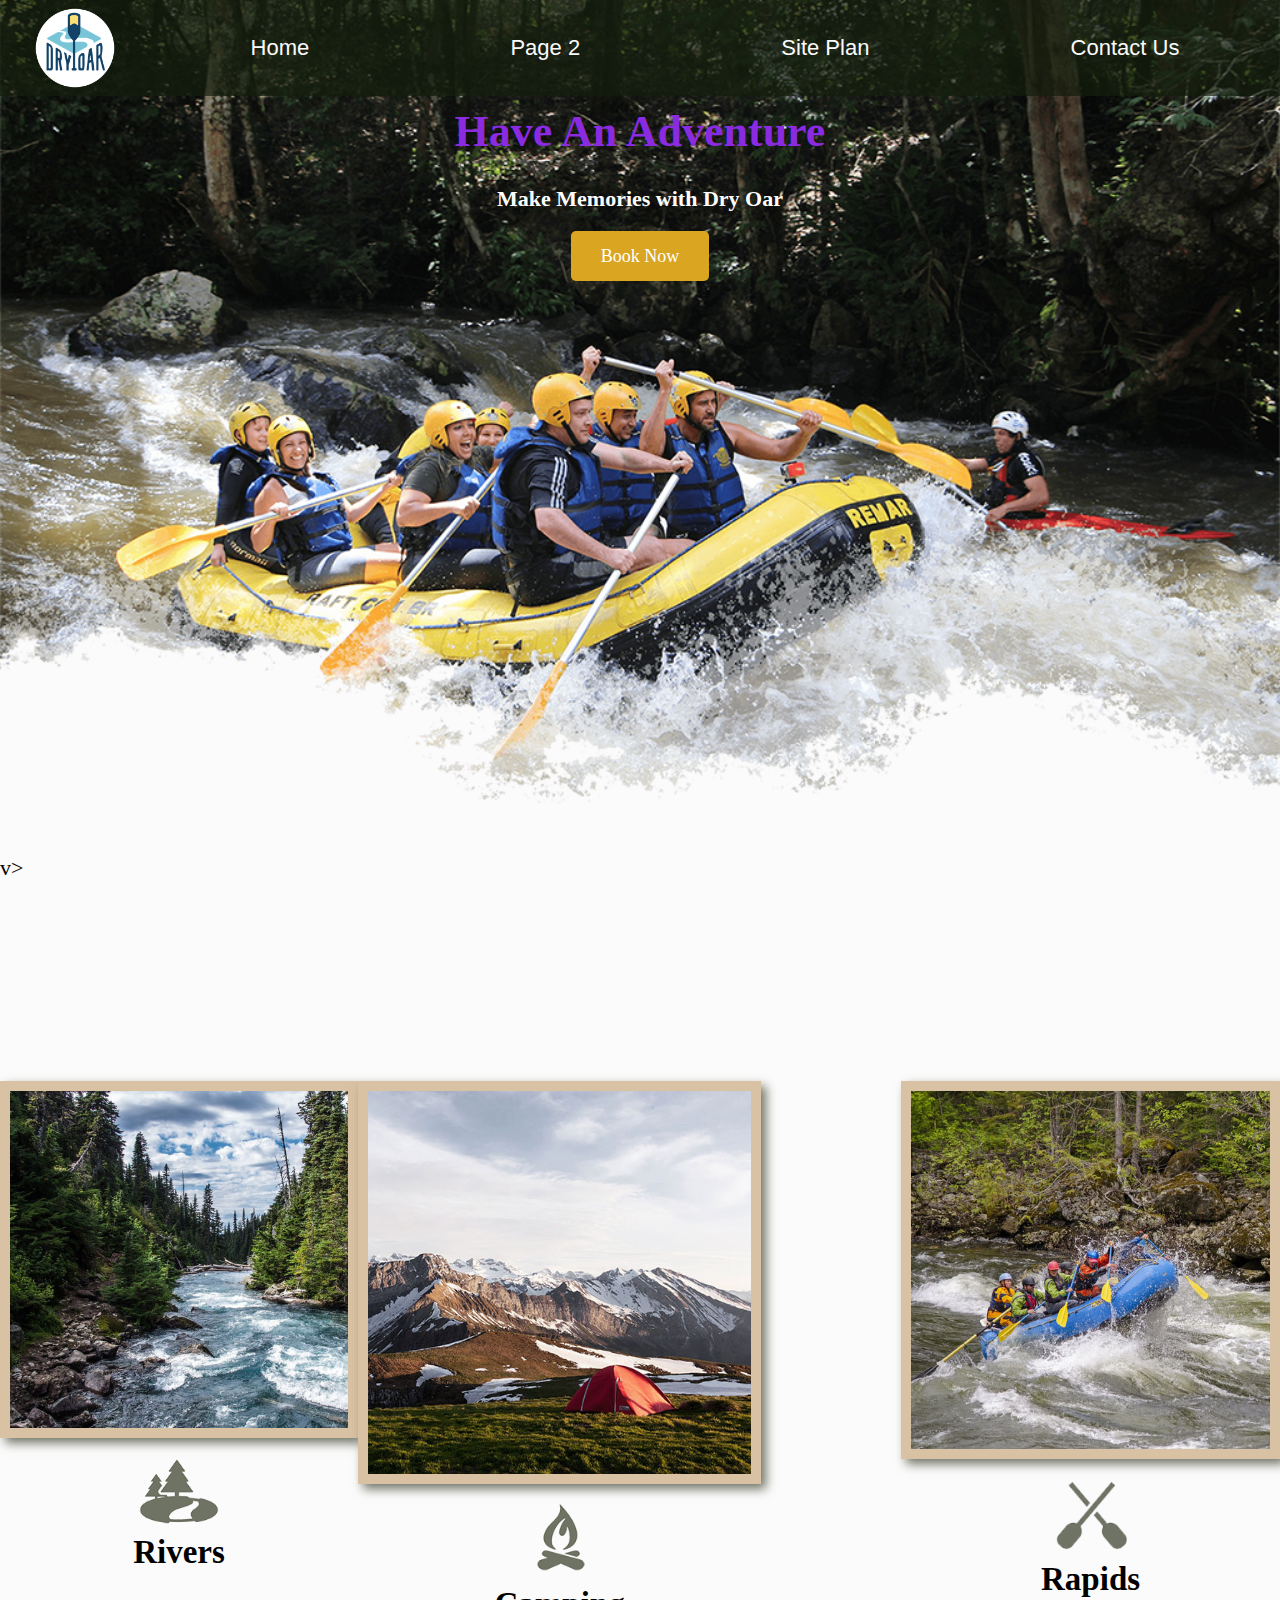
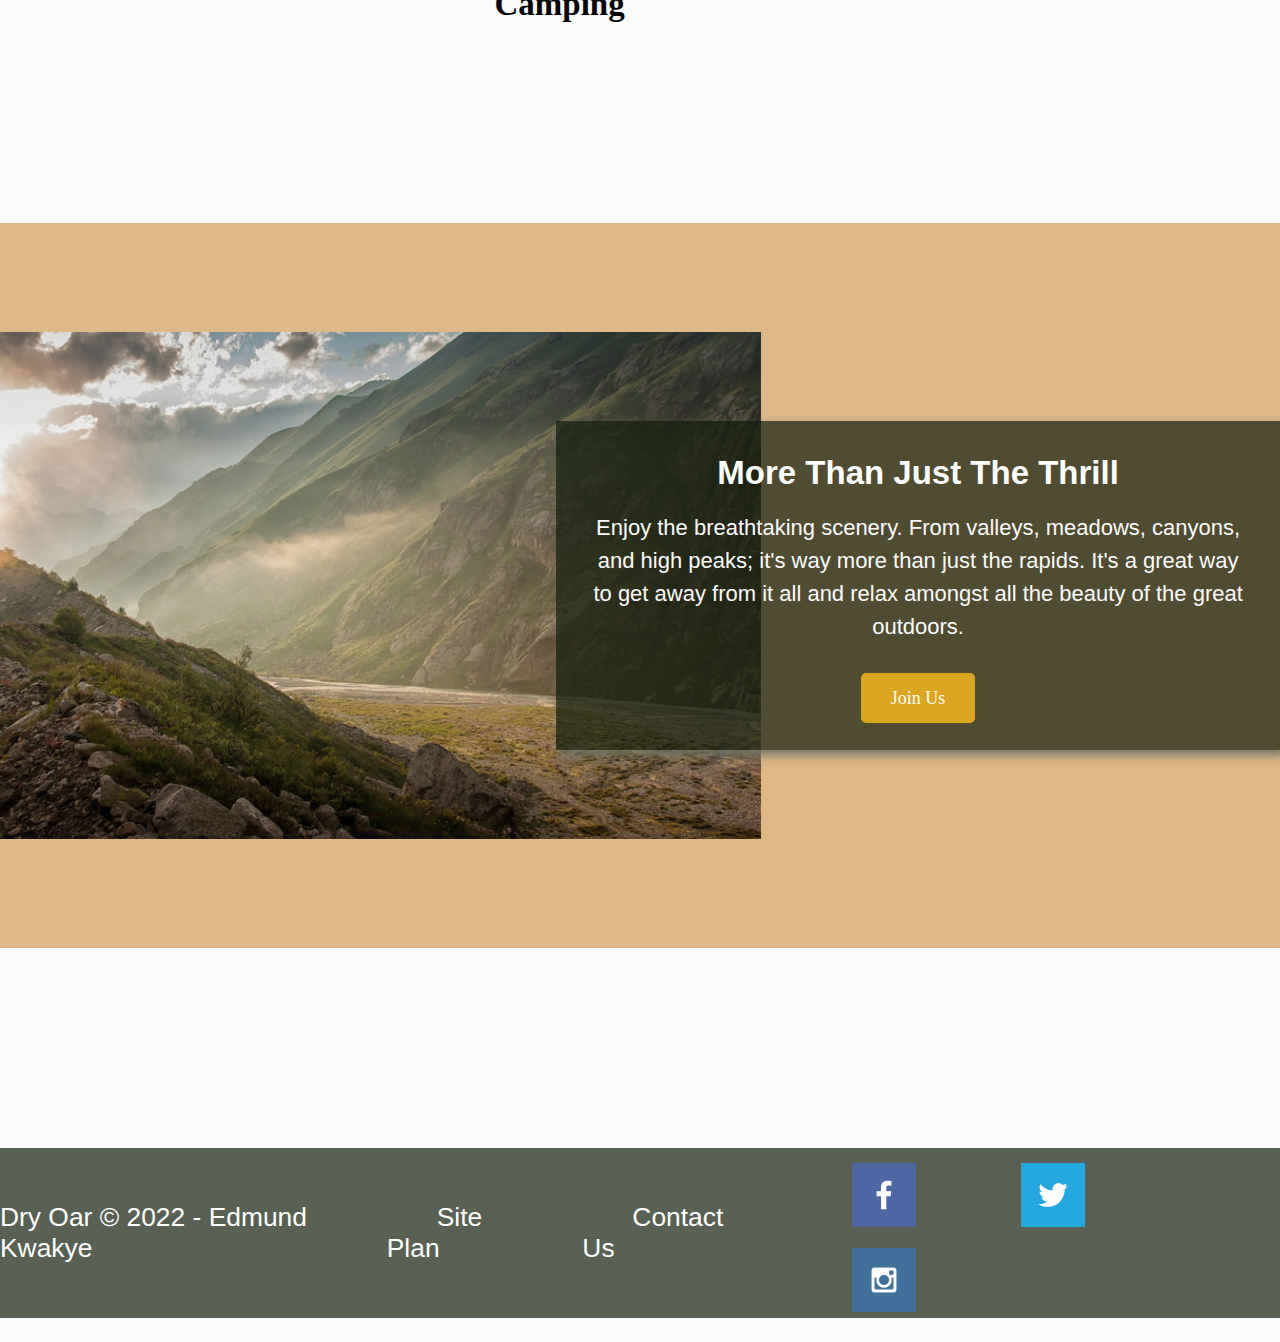
<file: wwr/index.html>
<!DOCTYPE html>
<html lang="en">
<head>
    <link rel="stylesheet" href="styles/style.css">
    <meta charset="UTF-8">
    <meta http-equiv="X-UA-Compatible" content="IE=edge">
    <meta name="viewport" content="width=device-width, initial-scale=1.0">
    <title>Whitewater Rafting Vacations | Dry Oar Boating | Home</title>
</head>
<body>
    <div id="content">
        <header>
            <a id="logo_link" href="index.html">
                <img class="logo" src="images/logo.png" alt="Dry Oar Logo">
            </a>
            <nav>
                <a href="index.html">Home</a>
                <a href="river.html">Page 2</a>
                <a href="site-plan-rafting.html">Site Plan</a>
                <a href="contactus.html">Contact Us</a>
            </nav>
        </header>
    
<div id="hero">
    <div id="hero-box">
        <img id="hero-img" src="images/hero.png" alt="People enjoying white water rafting">
    </div>
    <section id="hero-msg">
        <h1 class="home-title">Have An Adventure</h1>
        <h4>Make Memories with Dry Oar</h4>
        <div class="button-box">
            <a class="book" href="rates.html">Book Now</a>
        </div>
    </section>
  </div>v>
  <main class="home-grid">
    <section class="rivers-card">
        <img class="card-img" src="images/rivers.jpg" alt="river in forest">
        <img class="icon" src="images/river_icon.png" alt="river icon">
        <h2>Rivers</h2>
    </section>
    <section class="camping-card">
        <img class="card-img" src="images/camping.jpg" alt="tent in mountains">
        <img class="icon" src="images/fire_icon.png" alt="fire icon">
        <h2>Camping</h2>
    </section>
    <section class="rapids-card">
        <img class="card-img" src="images/rapids.jpg" alt="rafting boat">
        <img class="icon" src="images/oars.png" alt="oars icon">
        <h2>Rapids</h2>
    </section>
    <div id="background"></div>
    <img class="mountains" src="images/mountains.jpg" alt="Misty mountains">
    <section class="msg">
        <h2>More Than Just The Thrill</h2>
        <p>Enjoy the breathtaking scenery. From valleys, meadows, canyons, and high peaks; it's way more than just the rapids. It's a great way to get away from it all and relax amongst all the beauty of the great outdoors. </p>
        <a class='join' href="rivers.html">Join Us</a>
    </section>
</main>
<footer>
    <p>Dry Oar © 2022 - Edmund Kwakye</p>
    <p><a href="site-plan-rafting.html">Site Plan</a></p>
    <p><a href="contactus.html">Contact Us</a></p>
    <div class="social">
        <a href="https://facebook.com" target="_blank">
            <img src="images/facebook.png" alt="fb icon">
        </a>
        <a href="https://twitter.com" target="_blank">
            <img src="images/twitter.png" alt="twitter icon">
        </a>
        <a href="https://instagram.com" target="_blank">
            <img src="images/instagram.png" alt="instagram icon">
        </a>
    </div>
</footer>
    </div>
</body>
</html>
</file>
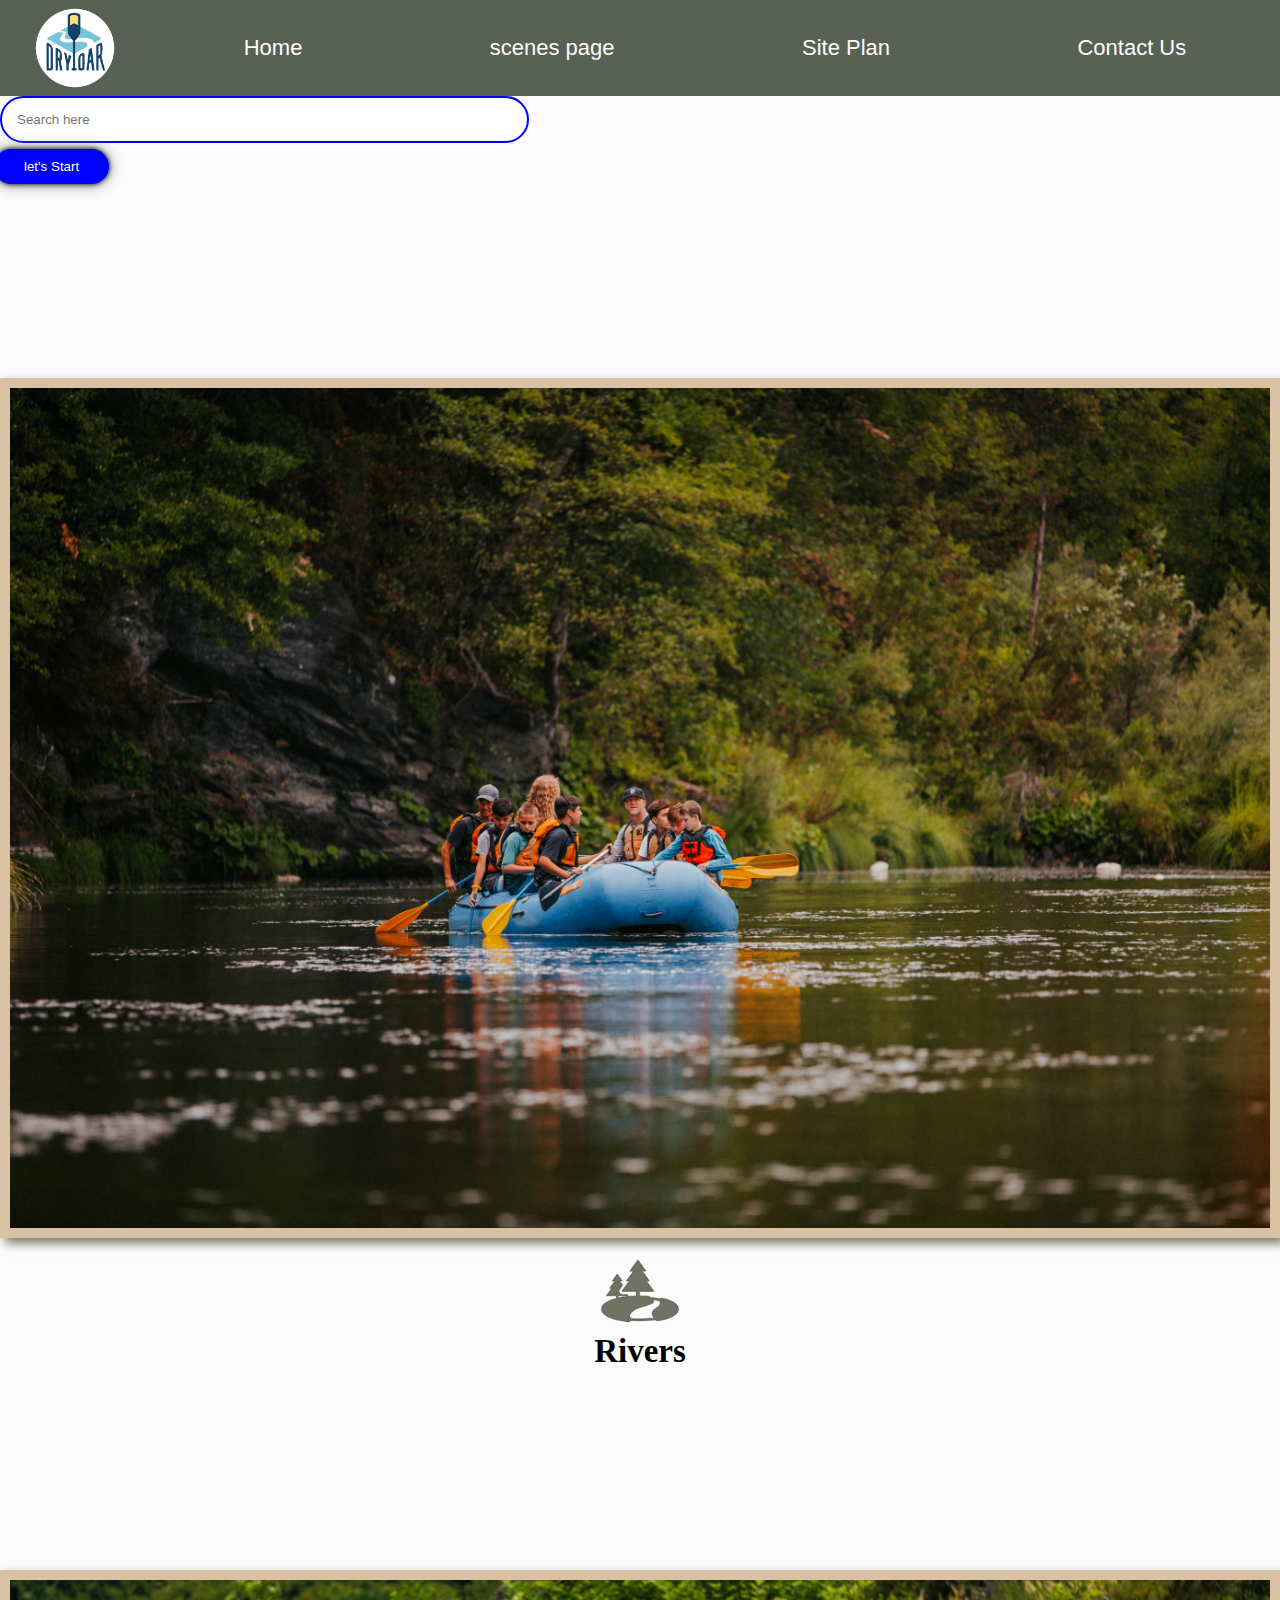
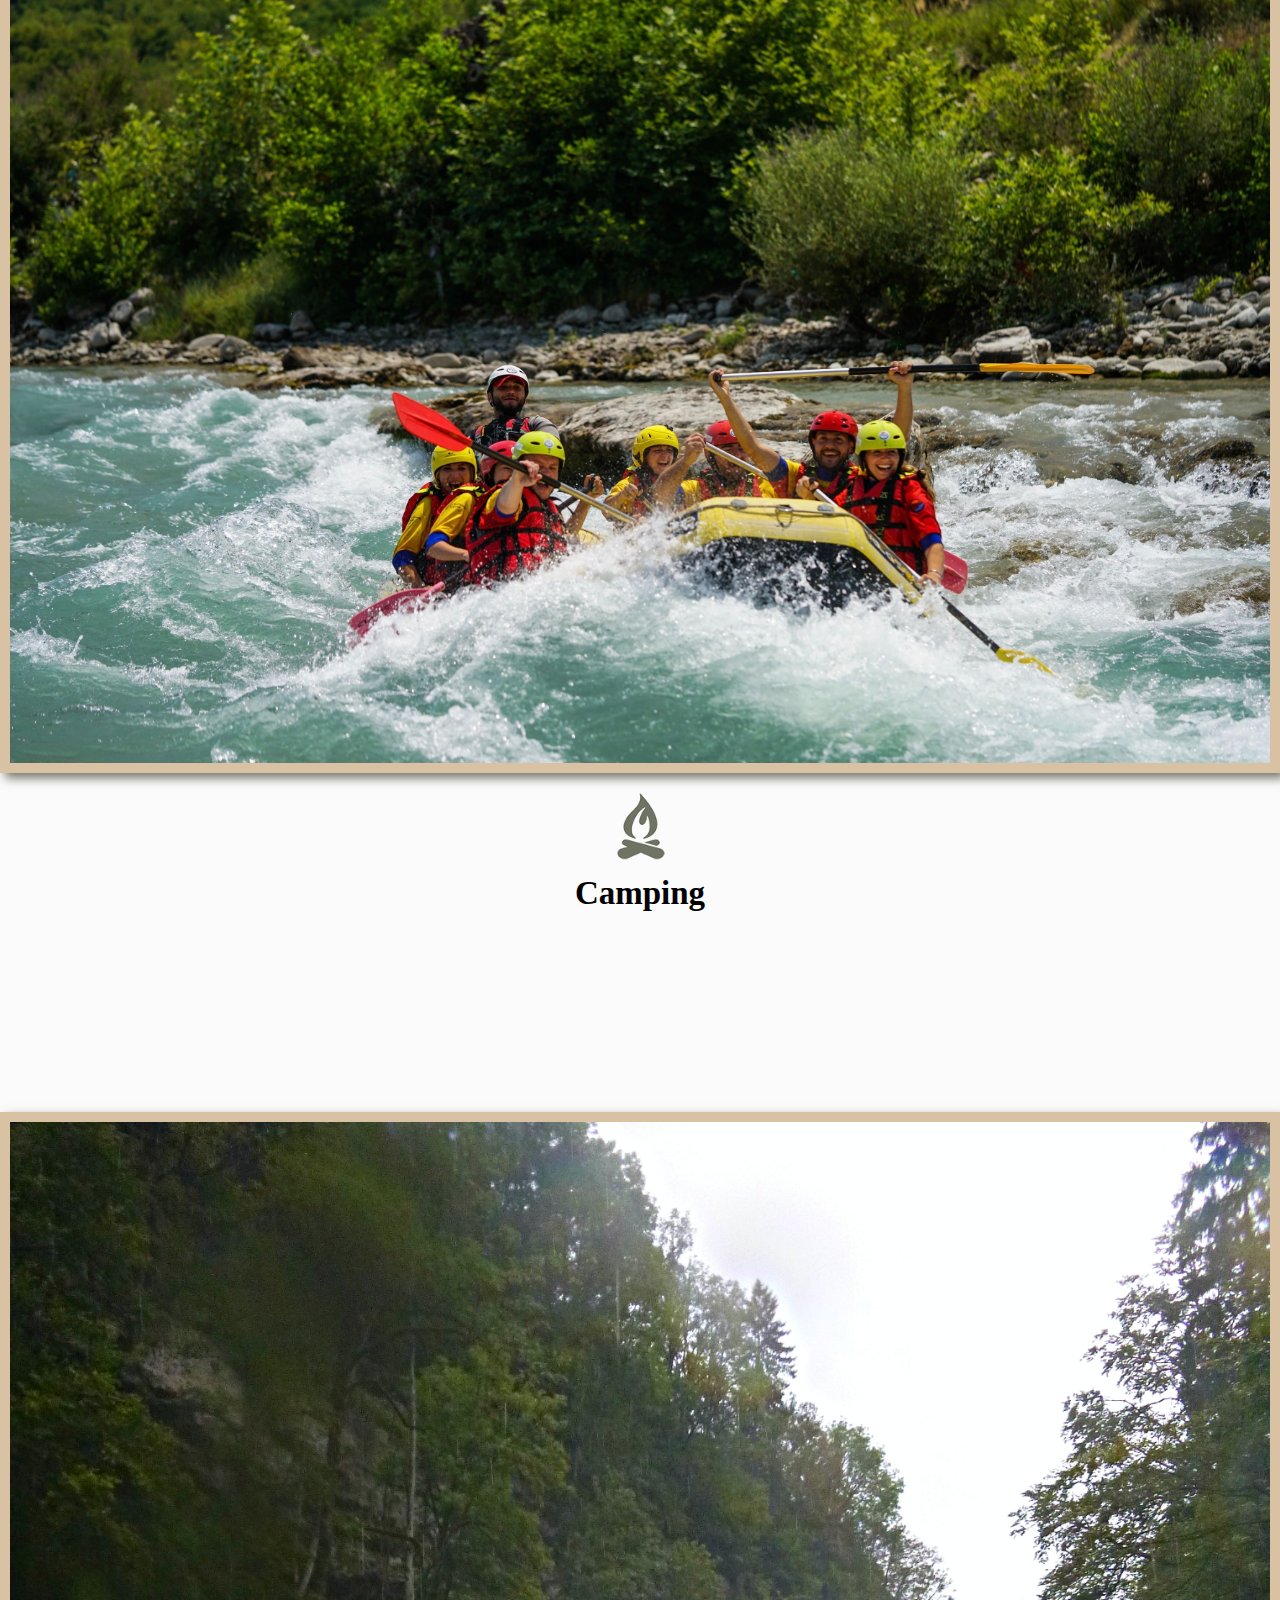
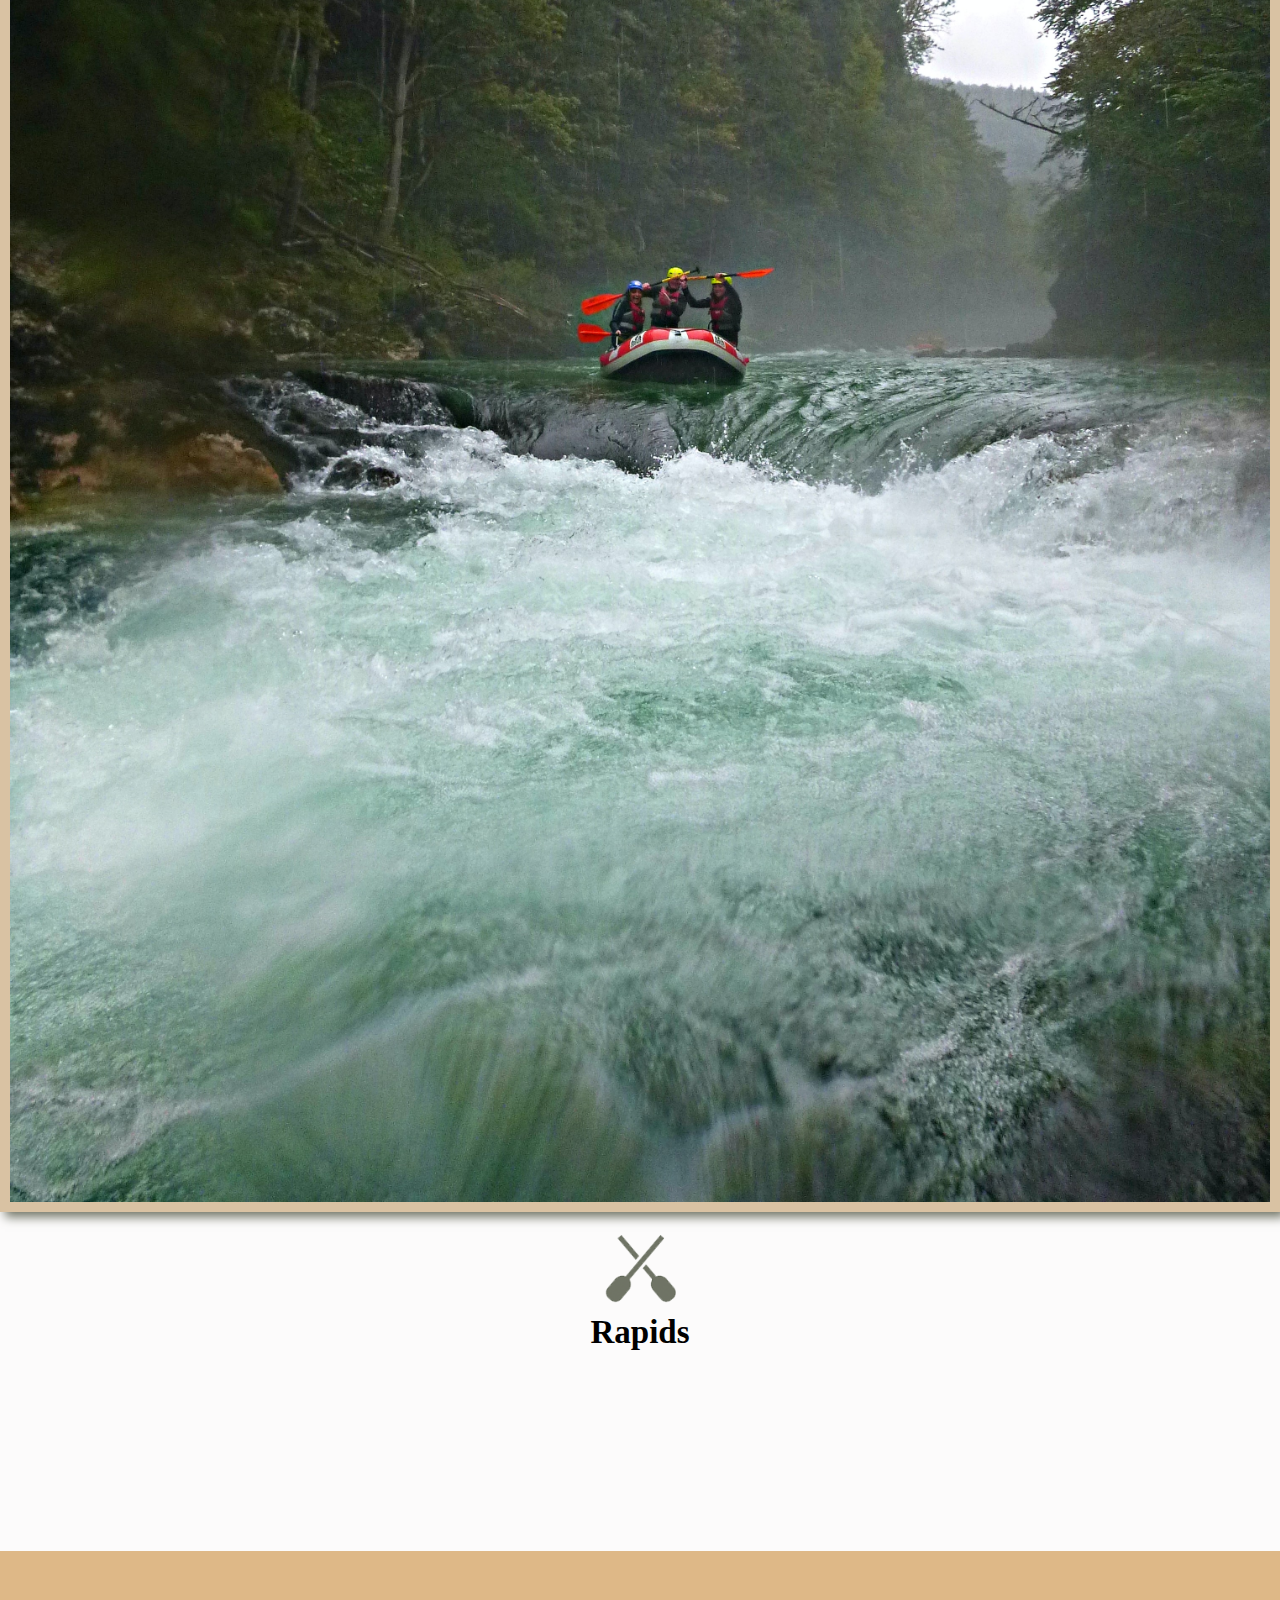
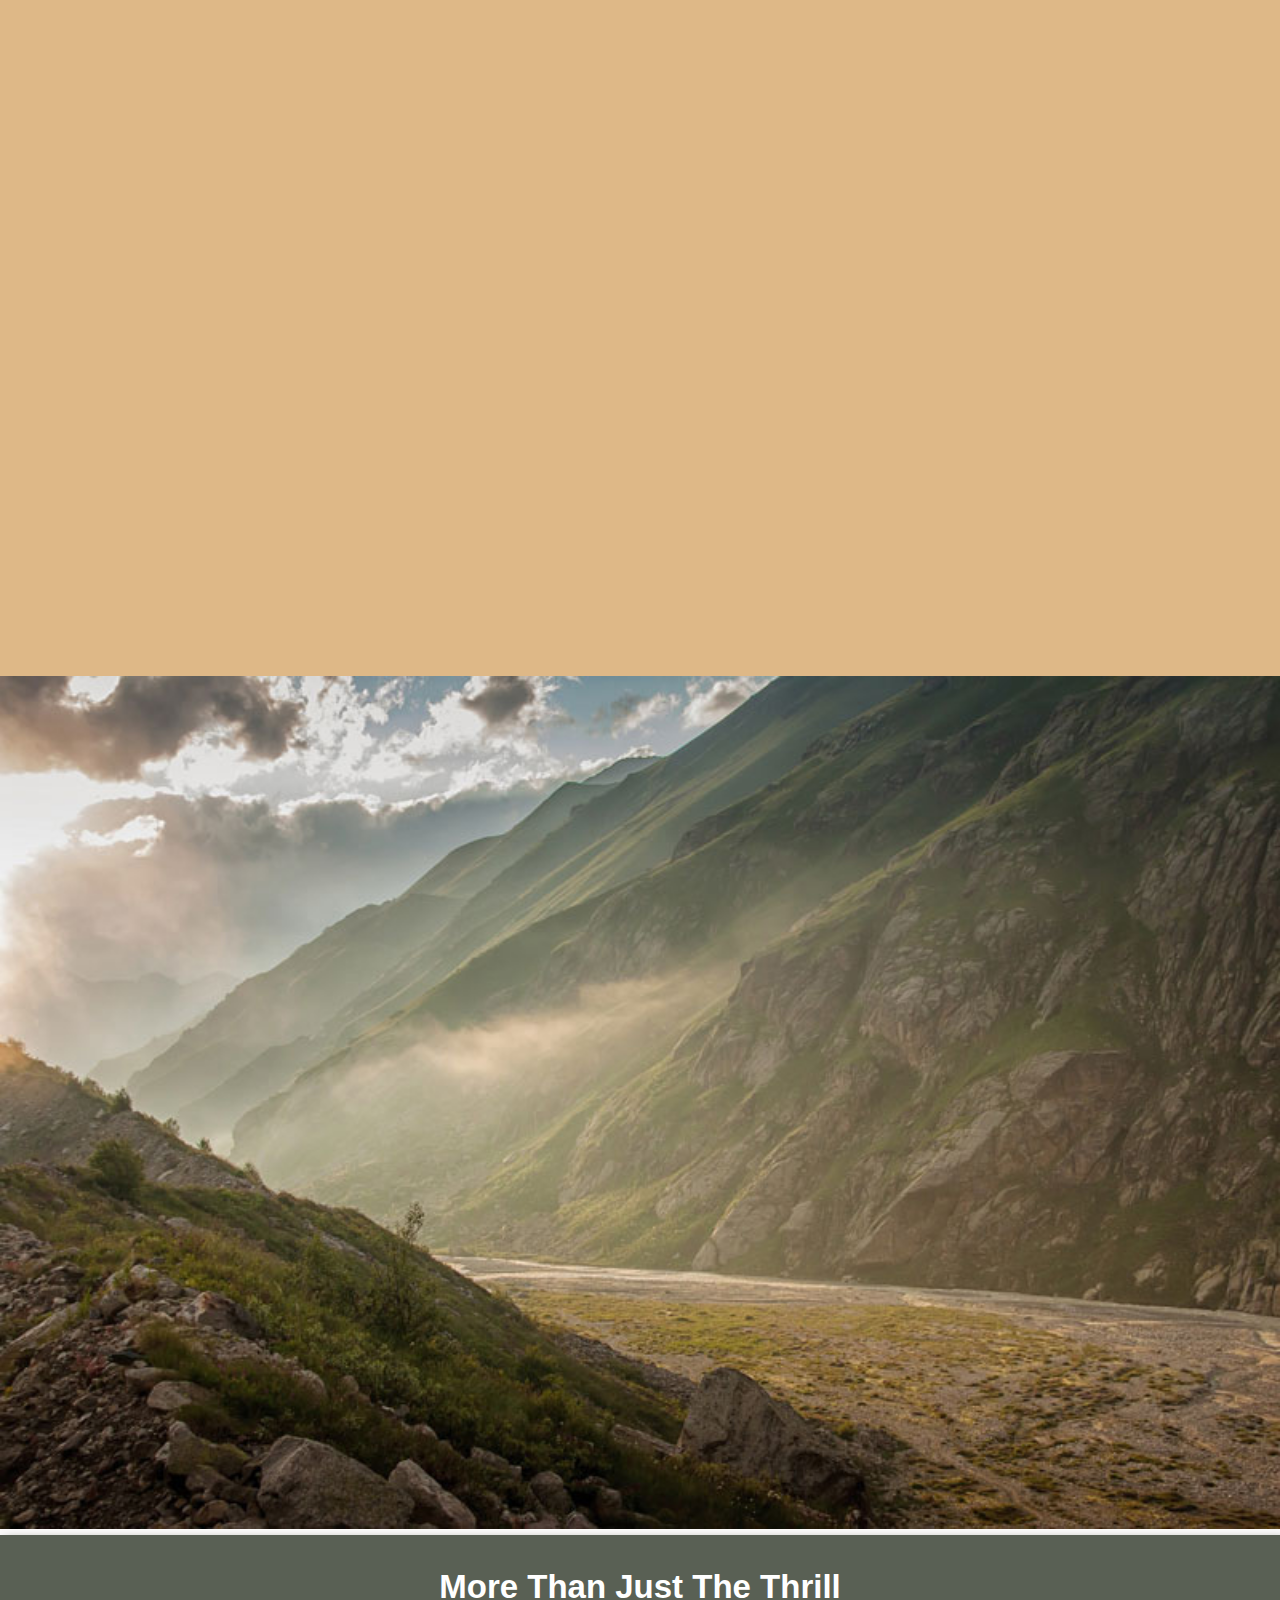
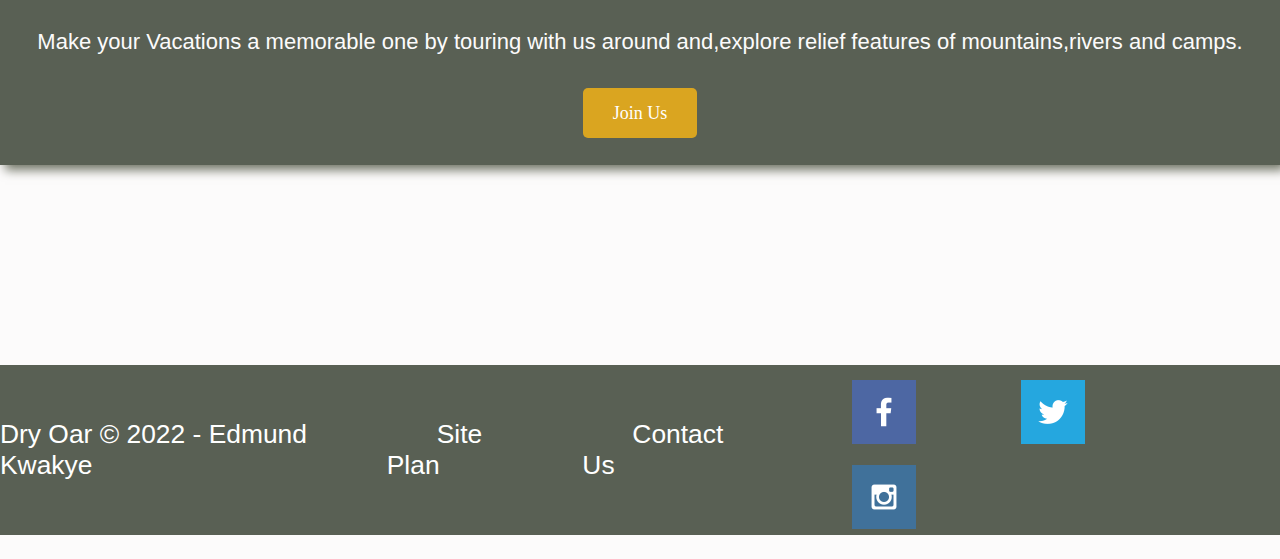
<file: wwr/river.html>
<!DOCTYPE html>
<html lang="en">
<head>
    <link rel="stylesheet" href="styles/style.css">
    <meta charset="UTF-8">
    <meta http-equiv="X-UA-Compatible" content="IE=edge">
    <meta name="viewport" content="width=device-width, initial-scale=1.0">
    <title>Whitewater Rafting Vacations | Dry Oar Boating | sub-page</title>
</head>
<body>
    <div id="content">
        <header>
            <a id="logo_link" href="index.html">
                <img class="logo" src="images/logo.png" alt="Dry Oar Logo">
            </a>
            <nav>
                <a href="index.html">Home</a>
                <a href="river.html">scenes page</a>
                <a href="site-plan-rafting.html">Site Plan</a>
                <a href="contactus.html">Contact Us</a>
            </nav>
        </header>
    
        <div class="hero">
        <div class="content">
                <div class="newsletter">
                    <form>
                        <input type="text" name="DryOar" id="scenes" placeholder="Search here">
                        <input type="submit" name="submit" value="let's Start">
                    </form>
                </div>
            </div>
        </div>
    </div>
  <main class="river-grid">
    <section class="rivers-card">
        <img class="card-img" src="images/vince-fleming-bb2iXgjGpVg-unsplash.jpg" alt="river in forest">
        <img class="icon" src="images/river_icon.png" alt="river icon">
        <h2>Rivers</h2>
    </section>
    <section class="camping-card">
        <img class="card-img" src="images/loren-dosti-M8cpBt6RSns-unsplash.jpg" alt="tent in mountains">
        <img class="icon" src="images/fire_icon.png" alt="fire icon">
        <h2>Camping</h2>
    </section>
    <section class="rapids-card">
        <img class="card-img" src="images/mushroom-sorting-office-r14a9t6DSy4-unsplash.jpg" alt="rafting boat">
        <img class="icon" src="images/oars.png" alt="oars icon">
        <h2>Rapids</h2>
    </section>
    <div id="background"></div>
    <img class="mountains" src="images/mountains.jpg" alt="Misty mountains">
    <section class="msg">
        <h2>More Than Just The Thrill</h2>
        <p>Make your Vacations a memorable one by touring with us around and,explore relief features of mountains,rivers and camps. </p>
        <a class='join' href="rivers.html">Join Us</a>
    </section>
</main>
<footer>
    <p>Dry Oar © 2022 - Edmund Kwakye</p>
    <p><a href="site-plan-rafting.html">Site Plan</a></p>
    <p><a href="contactus.html">Contact Us</a></p>
    <div class="social">
        <a href="https://facebook.com" target="_blank">
            <img src="images/facebook.png" alt="fb icon">
        </a>
        <a href="https://twitter.com" target="_blank">
            <img src="images/twitter.png" alt="twitter icon">
        </a>
        <a href="https://instagram.com" target="_blank">
            <img src="images/instagram.png" alt="instagram icon">
        </a>
    </div>
</footer>
</body>
</html>
</file>
<file: wwr/styles/style.css>
nav a {
    text-align: center;
    color: #fcfbfb;
    text-decoration: none;
    padding: 35px;
    font-family: 'Roboto', sans-serif;
}

#hero-msg h1, #hero-msg h4 {
    text-align: center;
    /* font-family: 'Roboto', sans-serif; */
}
.newsletter form{
    width: 380px;
    max-width: 100%;
    position: relative;
    position: static;
}
.newsletter form input:first-child {
    display: inline-block;
    padding: 14px 130px 14px 15px;
    width: 100%;
    border: 2px solid blue;
    outline: none;
    border-radius: 30px;
}

.newsletter form input:last-child {
    position: relative ;
    display: inline-block;
    outline: none;
    border: none;
    padding: 10px 30px;
    border-radius: 30px;
    background-color: blue;
    color: white;
    box-shadow: 0px 0px 5px #000, 0px 0px 15px #858585;
    top: 6px;
    right: 6px;
}

.button-box {
    text-align: center;
}

main section {
    text-align: center;
}

#background {
    height: 725px;
}

body {
    background-color: #fcfbfb;
    margin: 0;
    font-size: 22px;
    padding: 0;
}

nav {
    display: flex;
    justify-content: space-around;
}

header {
    background-color:rgba(20,30,13, .7);
    display: grid;
    grid-template-columns: 150px auto;
}
nav a:hover {
    background-color: black;
    color: #d9c2a3;
}
.book, .join {
    background-color: goldenrod;
    color: white;
    text-decoration: none;
    font-size: 18px;
    padding: 15px 30px;
    margin-top: 50px;
    border-radius: 5px;
    font-family: 'Rock Salt', cursive;
}
.book:hover, .join:hover {
    background-color: blueviolet;
    color: white;
}
#background {
    background-color: burlywood;
    grid-column: 1/11;
    grid-row: 4/9;
}
.msg {
    background-color:rgba(20,30,13, .7);
    line-height: 1.5em;
    padding: 35px;
    font-family: 'Roboto', sans-serif;
    grid-column: 6/10;
    grid-row: 6/7;
    box-shadow: 5px 5px 10px #6f7364;
}

.rivers-card, .camping-card, .rapids-card {
    margin: 200px 0;
}

footer {
    background-color:rgba(20,30,13, .7);
    color: white;
    margin-top: 200px;
    display: flex;
    justify-content: space-around;
    align-items: center;
}

footer a {
    color: white;
    text-decoration: none;
    padding: 25px 50px;
}

footer a:hover {
    color: #fcfbfb;
}

footer p {
    font-size: 1.2em;
    font-family: 'Roboto', sans-serif;
}

footer p a:hover {
    text-decoration: underline;
}
footer .social img {
    padding-top: 15px;
}

.home-title {
    color: blueviolet;
    font-size: 2em;
    margin-top: 10px;
    font-family: 'Sacramento', cursive;
}

.msg h2 {
    color: white;
}
 .msg p {
    color: #fcfbfb;
    padding-bottom: 15px;
 }

 .card-img {
    border: 10px solid #d9c2a3;
    transform: transform .5s;
    box-shadow: 5px 5px 10px #6f7364;
 }

 .card-img:hover {
    opacity: .6;
    transform: scale(1.1);
 }

 .card-img, .mountains {
    width: 100%;
 }
 .rivers-card {
    grid-column: 2/4;
    grid-row: 2/3;
 }

 .camping-card {
    grid-column: 5/7;
    grid-row: 2/3;
 }

 .rapids-card {
    grid-column: 8/10;
    grid-row: 2/3;
 }

.mountains {
    grid-column: 2/7;
    grid-row: 5/8;
}

 main section img {
    box-sizing: border-box;
 }

 .logo {
    width: 80px;
 }

 #logo_link {
    padding-top: 5px;
    justify-self: center;
    align-self: center;
 }
 .icon {
    width: 80px;
    padding-top: 10px;
 }

 #hero-img {
    width: 100%;
 }

 h2 {
    margin: 0;
 }

 h1 {
    font-family: 'Sacramento', cursive;
 }

 #hero {
    display: grid;
    grid-template-columns: 1fr 3fr 1fr;
    margin-top: -100px;
 }
 #hero-box {
    grid-column: 1/4;
    grid-row: 1/3;
    z-index: -1;
 }

 #hero-msg h4 {
    color: white;
 }

 #hero-msg {
    grid-column: 2/3;
    grid-row: 1/2;
    margin-top: 100px;
 }

 .home-grid {
    display: grid;
    grid-template-columns: 10fr;
 }

 #feedback {
    background-color: antiquewhite;
    position: absolute;
    top: 0;
    left: 0;
    right: 0;
    padding: .5em;
    /* make this element invisible until we are ready for it */
    display: none;      
}

.moveDown {
    margin-top: 3em;
}
   

 @media screen and (max-width: 900px) {
    #hero, .home-grid {
        display: block;
        height: auto;
    }
    nav, footer {
        flex-direction: column;
    }
    nav a {
        display: block;
        padding: 15px;
    }
    #hero {
        margin-top: 0;
    }
    #hero-msg {
        margin-top: 0;
    }
    #hero-msg h4 {
        display: none;
    }
    .home-title {
        font-size: 25px;
        color: #6f7364;
    }
    .rivers-card, .camping-card, .rapids-card { 
        margin: 50px auto;
        width: 60%;
    }
    #background {
        display: none;
    }
    .mountains, .msg {
        width: 80%;
        display: block;
        margin: 0 auto;
    }
    footer {
        margin-top: 25px;
    }
}
</file>
